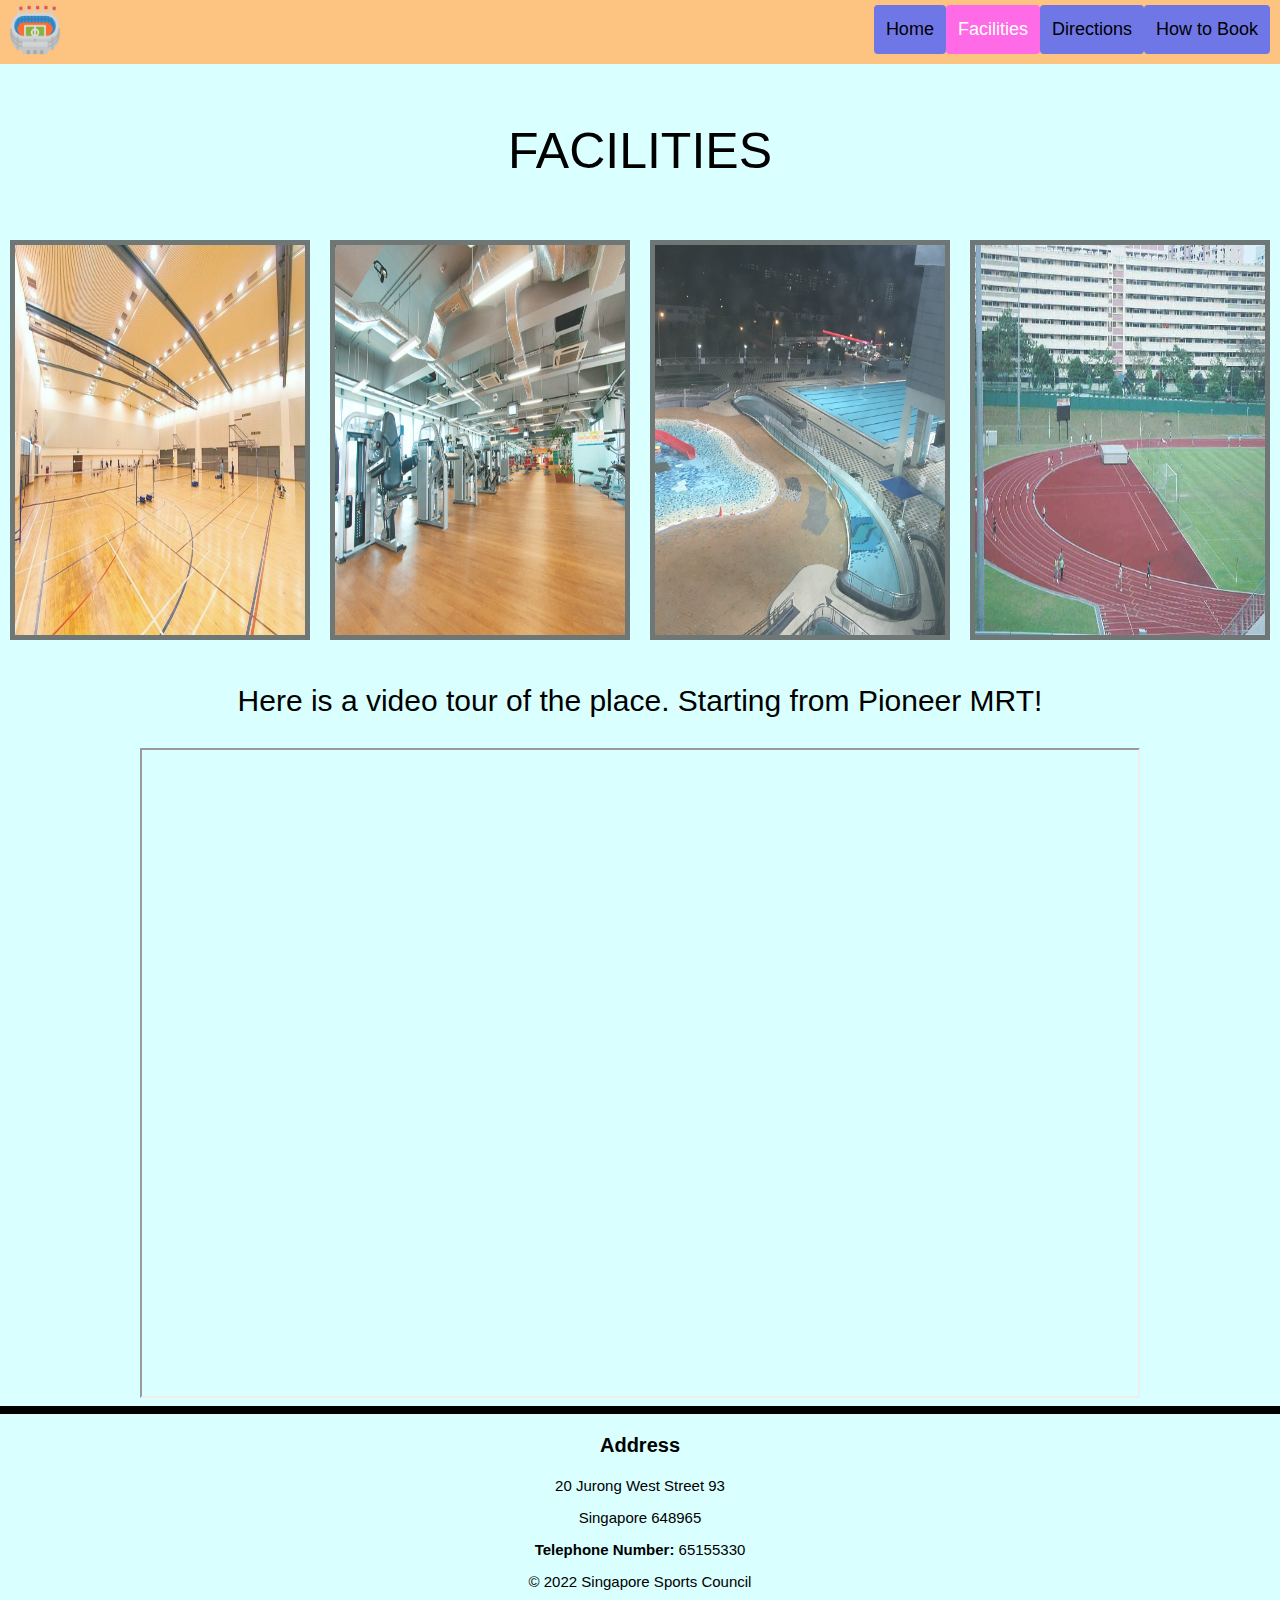
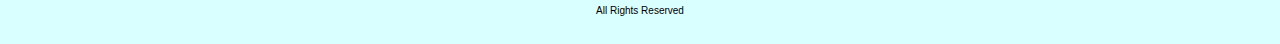
<file: page2.html>
<!DOCTYPE html>
<html>
<head>
    <meta name="viewport" content="width=device-width, initial-scale=1">
    <link rel="stylesheet" href="main.css">
    <link rel="icon" type="image/x-icon" href="stadium (1).png">
</head>
<body>
<br>
<div id="navbar">
    <img src="stadium.png" id="logo" style="border:0; width: 50px; height: 50px;">
    <div id="navbar-right">
      <a href="index.html">Home</a>
      <a class="active" href="page2.html">Facilities</a>
      <a href="page3.html">Directions</a>
      <a href="page4.html">How to Book</a>
    </div>
  </div>


  <button onclick="topFunction()" id="myBtn" title="Go to top">Top</button>
  
  <script>
  //Get the button
  var mybutton = document.getElementById("myBtn");
  
  // When the user scrolls down 20px from the top of the document, show the button
  window.onscroll = function() {scrollFunction()};
  
  function scrollFunction() {
    if (document.body.scrollTop > 20 || document.documentElement.scrollTop > 20) {
      mybutton.style.display = "block";
    } else {
      mybutton.style.display = "none";
    }
  }
  
  // When the user clicks on the button, scroll to the top of the document
  function topFunction() {
    document.body.scrollTop = 0;
    document.documentElement.scrollTop = 0;
  }
  </script>

  <br>
  <br>
  <br>
  <p style="text-align:center; font-size: 50px;">FACILITIES</p>
  <!-- The four columns -->
  <div class="row">
    <div class="column2">
      <img src="badminton court.jpg" alt="With 12 Badminton Courts, there is always space for you to play" style="width:100%" height="400" width="600" onclick="myFunction(this);">
    </div>
    <div class="column2">
      <img src="Jurong West ActiveSG Gym1.jpg" alt="With ample equipment, space and a good community, there is always the motivation to workout." style="width:100%" height="400" width="600" onclick="myFunction(this);">
    </div>
    <div class="column2">
      <img src="jurong-west-swimming.jpg" alt="With multiple swimming pools to cater to all age groups, it is the perfect spot for a family outing." style="width:100%" height="400" width="600" onclick="myFunction(this);">
    </div>
    <div class="column2">
      <img src="track and field.jpg" alt="A full size olympic track and field. A perfect place for you to go for your evening runs." style="width:100%" height="400" width="600" onclick="myFunction(this);">
    </div>
  </div>
  
  <div class="container2">
    <span onclick="this.parentElement.style.display='none'" class="closebtn">&times;</span>
    <img id="expandedImg" style="width:60%;" class="center">
    <div id="imgtext"></div>
  </div>

  <script>
    function myFunction(imgs) {
      var expandImg = document.getElementById("expandedImg");
      var imgText = document.getElementById("imgtext");
      expandImg.src = imgs.src;
      imgText.innerHTML = imgs.alt;
      expandImg.parentElement.style.display = "block";
    }
    </script>
<p style="text-align:center; font-size: 30px;">Here is a video tour of the place. Starting from Pioneer MRT!</p>


<iframe width="1000" height="650" class="center" src="https://www.youtube.com/embed/viTb_6wdlWQ?autoplay=1&mute=1">
</iframe>


  </div>
  <hr size="10" width="100%" color="black">
  <p style="text-align:center; font-size: 20px;"><b>Address</b></p>
  <p style="text-align:center; font-size: 15px;">20 Jurong West Street 93</p>
  <p style="text-align:center; font-size: 15px;">Singapore 648965</p>
  <p style="text-align:center; font-size: 15px;"><b>Telephone Number:</b> 65155330</p>
  <p style="text-align:center; font-size: 15px;">© 2022 Singapore Sports Council </p>
  <p style="text-align:center; font-size: 10px;">All Rights Reserved </p>
  
  <br>

    </body>
</html>
</file>
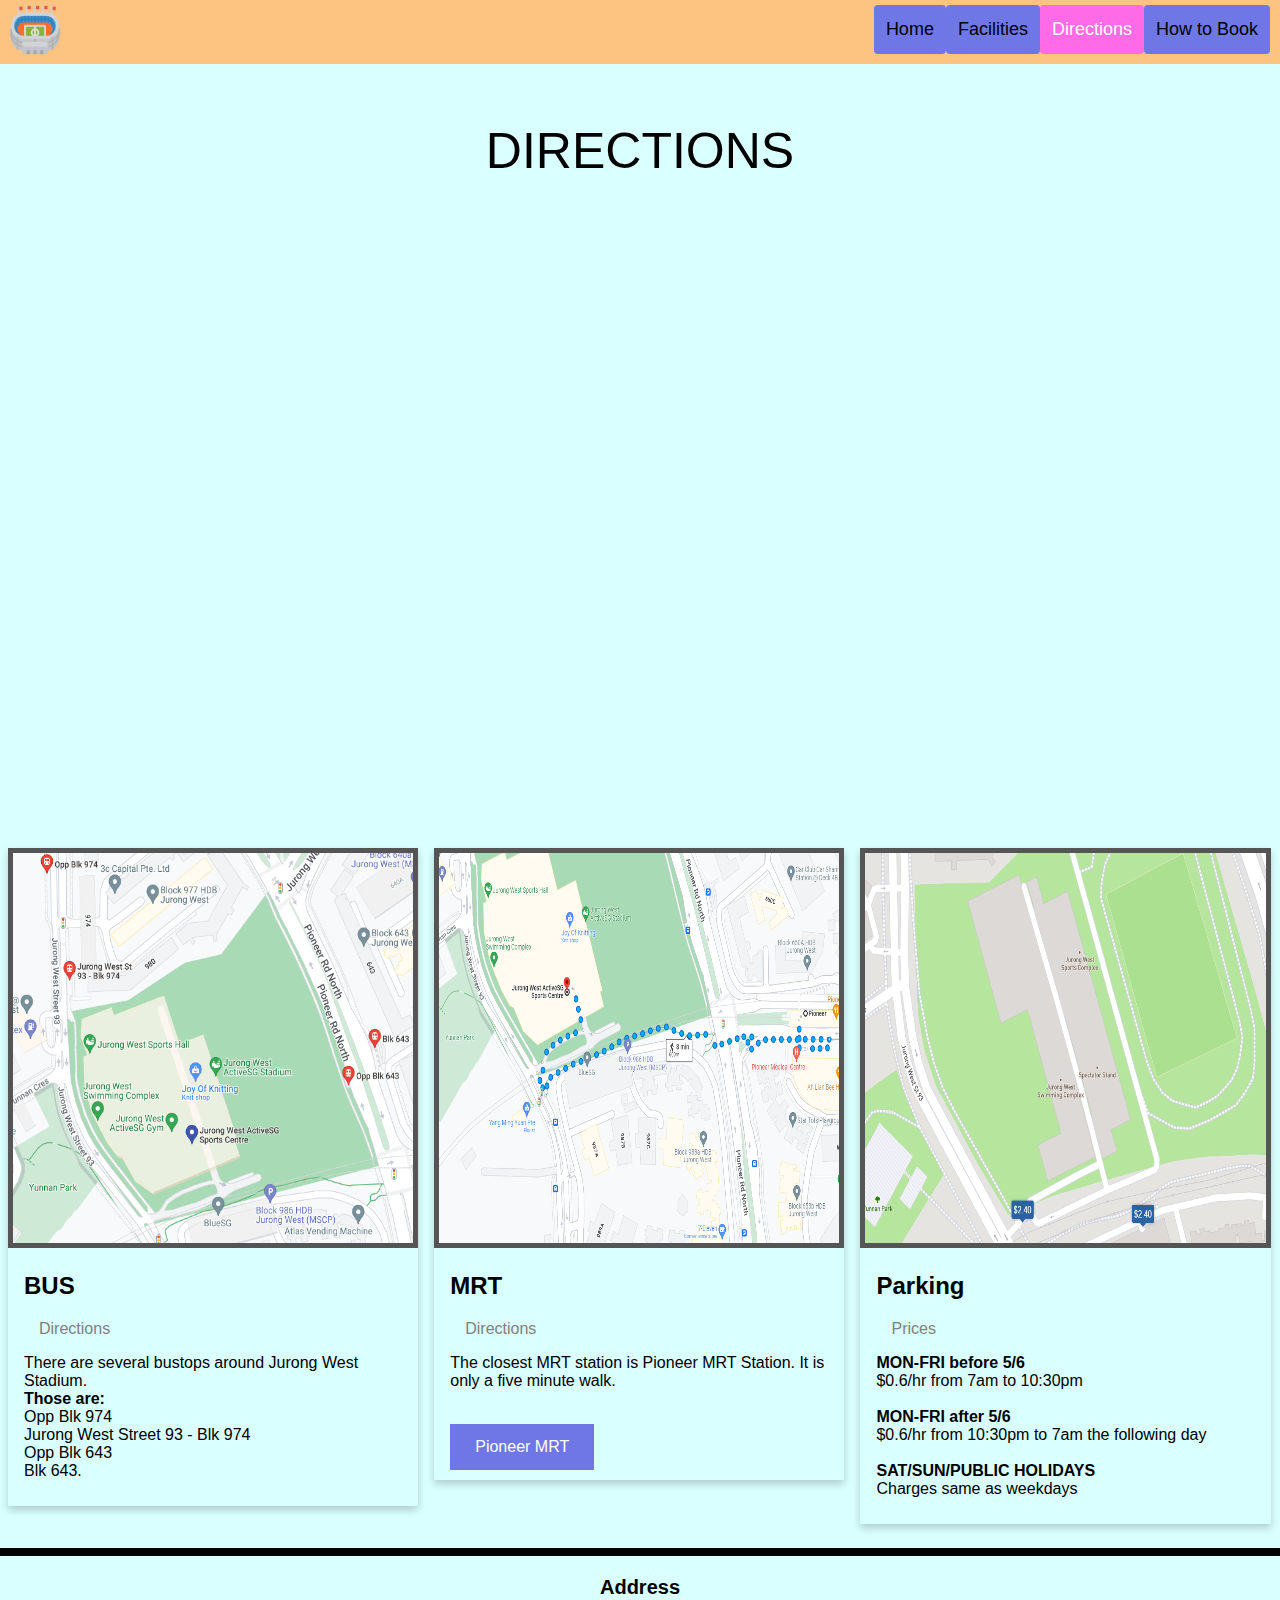
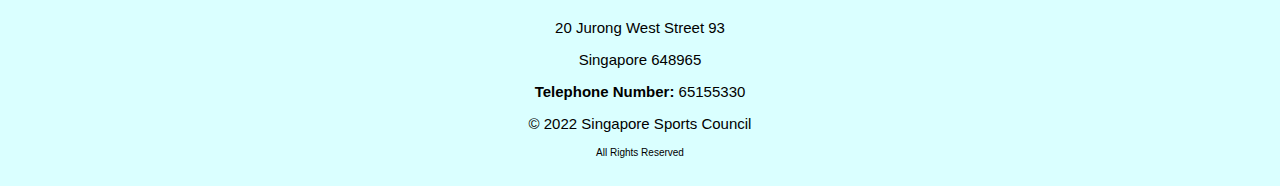
<file: page3.html>
<!DOCTYPE html>
<html>
<head>
    <link rel="stylesheet" href="main.css">
    <link rel="icon" type="image/x-icon" href="stadium (1).png">
</head>
<body>
<br>
<div id="navbar">
    <img src="stadium.png" id="logo" style="border:0; width: 50px; height: 50px;">
    <div id="navbar-right">
      <a href="index.html">Home</a>
      <a href="page2.html">Facilities</a>
      <a class="active" href="page3.html">Directions</a>
      <a href="page4.html">How to Book</a>
    </div>
  </div>


  
  <button onclick="topFunction()" id="myBtn" title="Go to top">Top</button>
  
  <script>
  //Get the button
  var mybutton = document.getElementById("myBtn");
  
  // When the user scrolls down 20px from the top of the document, show the button
  window.onscroll = function() {scrollFunction()};
  
  function scrollFunction() {
    if (document.body.scrollTop > 20 || document.documentElement.scrollTop > 20) {
      mybutton.style.display = "block";
    } else {
      mybutton.style.display = "none";
    }
  }
  
  // When the user clicks on the button, scroll to the top of the document
  function topFunction() {
    document.body.scrollTop = 0;
    document.documentElement.scrollTop = 0;
  }
  </script>
<br><br><br>
<p style="text-align:center; font-size: 50px;">DIRECTIONS</p>
  <iframe src="https://www.google.com/maps/embed?pb=!1m14!1m8!1m3!1d15954.923130353933!2d103.6941925!3d1.3378059!3m2!1i1024!2i768!4f13.1!3m3!1m2!1s0x0%3A0xd375d9c4ac268de2!2sJurong%20West%20ActiveSG%20Sports%20Centre!5e0!3m2!1sen!2ssg!4v1649407682311!5m2!1sen!2ssg" width="1000" height="600" style="border:0;" allowfullscreen="" loading="lazy" referrerpolicy="no-referrer-when-downgrade" class="center"></iframe>
  <br>
  <div class="row">
    <div class="column">
      <div class="card">
        <img src="busstop.png" alt="Bus Stops" style="width:100%" height="400" width="600">
        <div class="container">
          <h2>BUS</h2>
          <p class="title">Directions</p>
          <p>There are several bustops around Jurong West Stadium. <br> <b>Those are:</b><br>Opp Blk 974 <br>Jurong West Street 93 - Blk 974 <br>Opp Blk 643 <br>Blk 643. </p>
        </div>
      </div>
    </div>
  
    <div class="column">
      <div class="card">
        <img src="mrt.png" alt="MRT" style="width:100%" height="400" width="600">
        <div class="container">
          <h2>MRT</h2>
          <p class="title">Directions</p>
          <p>The closest MRT station is Pioneer MRT Station. It is only a five minute walk.</p>
          <br>
          <a href="http://journey.smrt.com.sg/journey/station_info/pioneer/map/" target="_blank">Pioneer MRT</a>
          <br>
        </div>
      </div>
    </div>
    
    <div class="column">
      <div class="card">
        <img src="carpark.png" alt="carpark" style="width:100%" height="400" width="600">
        <div class="container">
          <h2>Parking</h2>
          <p class="title">Prices</p>
          <p><b>MON-FRI before 5/6</b><br>$0.6/hr from 7am to 10:30pm<br><br><b>MON-FRI after 5/6</b><br>$0.6/hr from 10:30pm to 7am the following day<br><br><b>SAT/SUN/PUBLIC HOLIDAYS</b><br>Charges same as weekdays</p>
        </div>
      </div>
    </div>
  </div>
  
  <hr size="10" width="100%" color="black">
  <p style="text-align:center; font-size: 20px;"><b>Address</b></p>
  <p style="text-align:center; font-size: 15px;">20 Jurong West Street 93</p>
  <p style="text-align:center; font-size: 15px;">Singapore 648965</p>
  <p style="text-align:center; font-size: 15px;"><b>Telephone Number:</b> 65155330</p>
  <p style="text-align:center; font-size: 15px;">© 2022 Singapore Sports Council </p>
  <p style="text-align:center; font-size: 10px;">All Rights Reserved </p>
  
  <br>

</body>
</html>
</file>
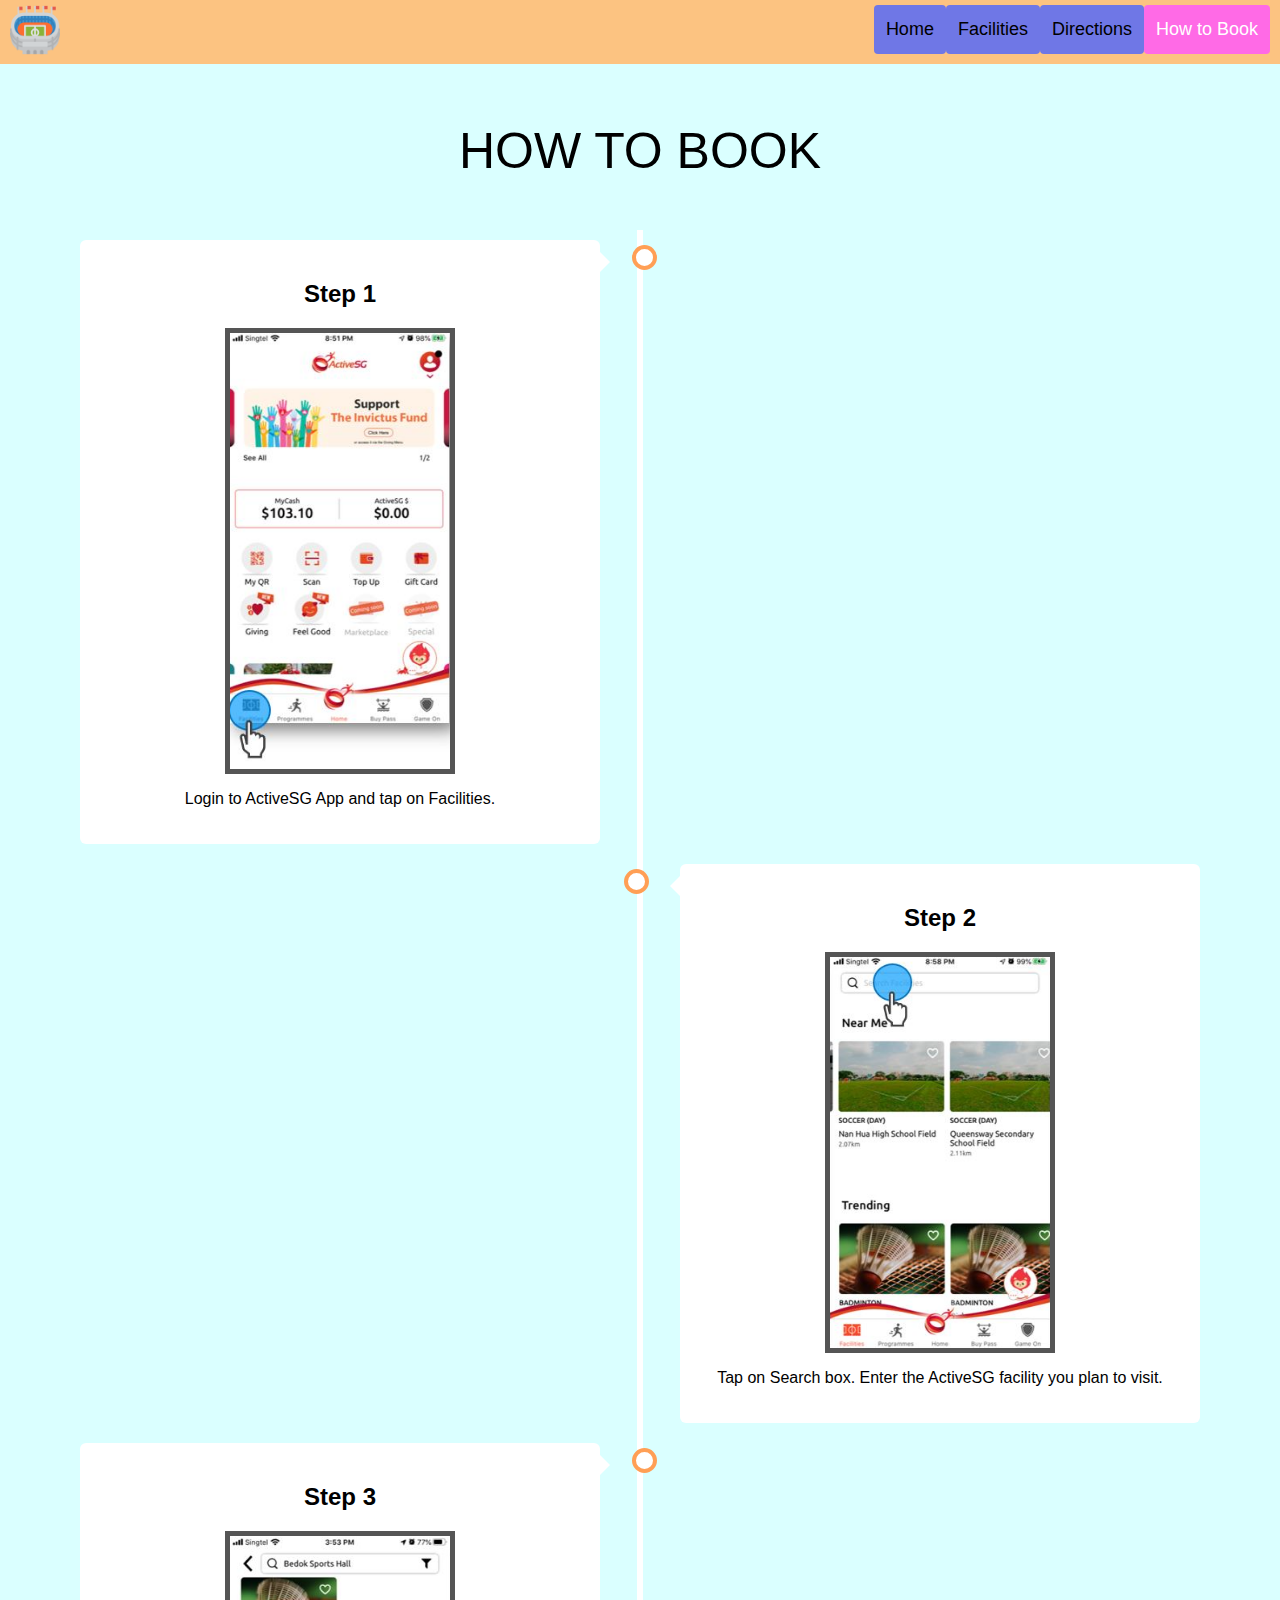
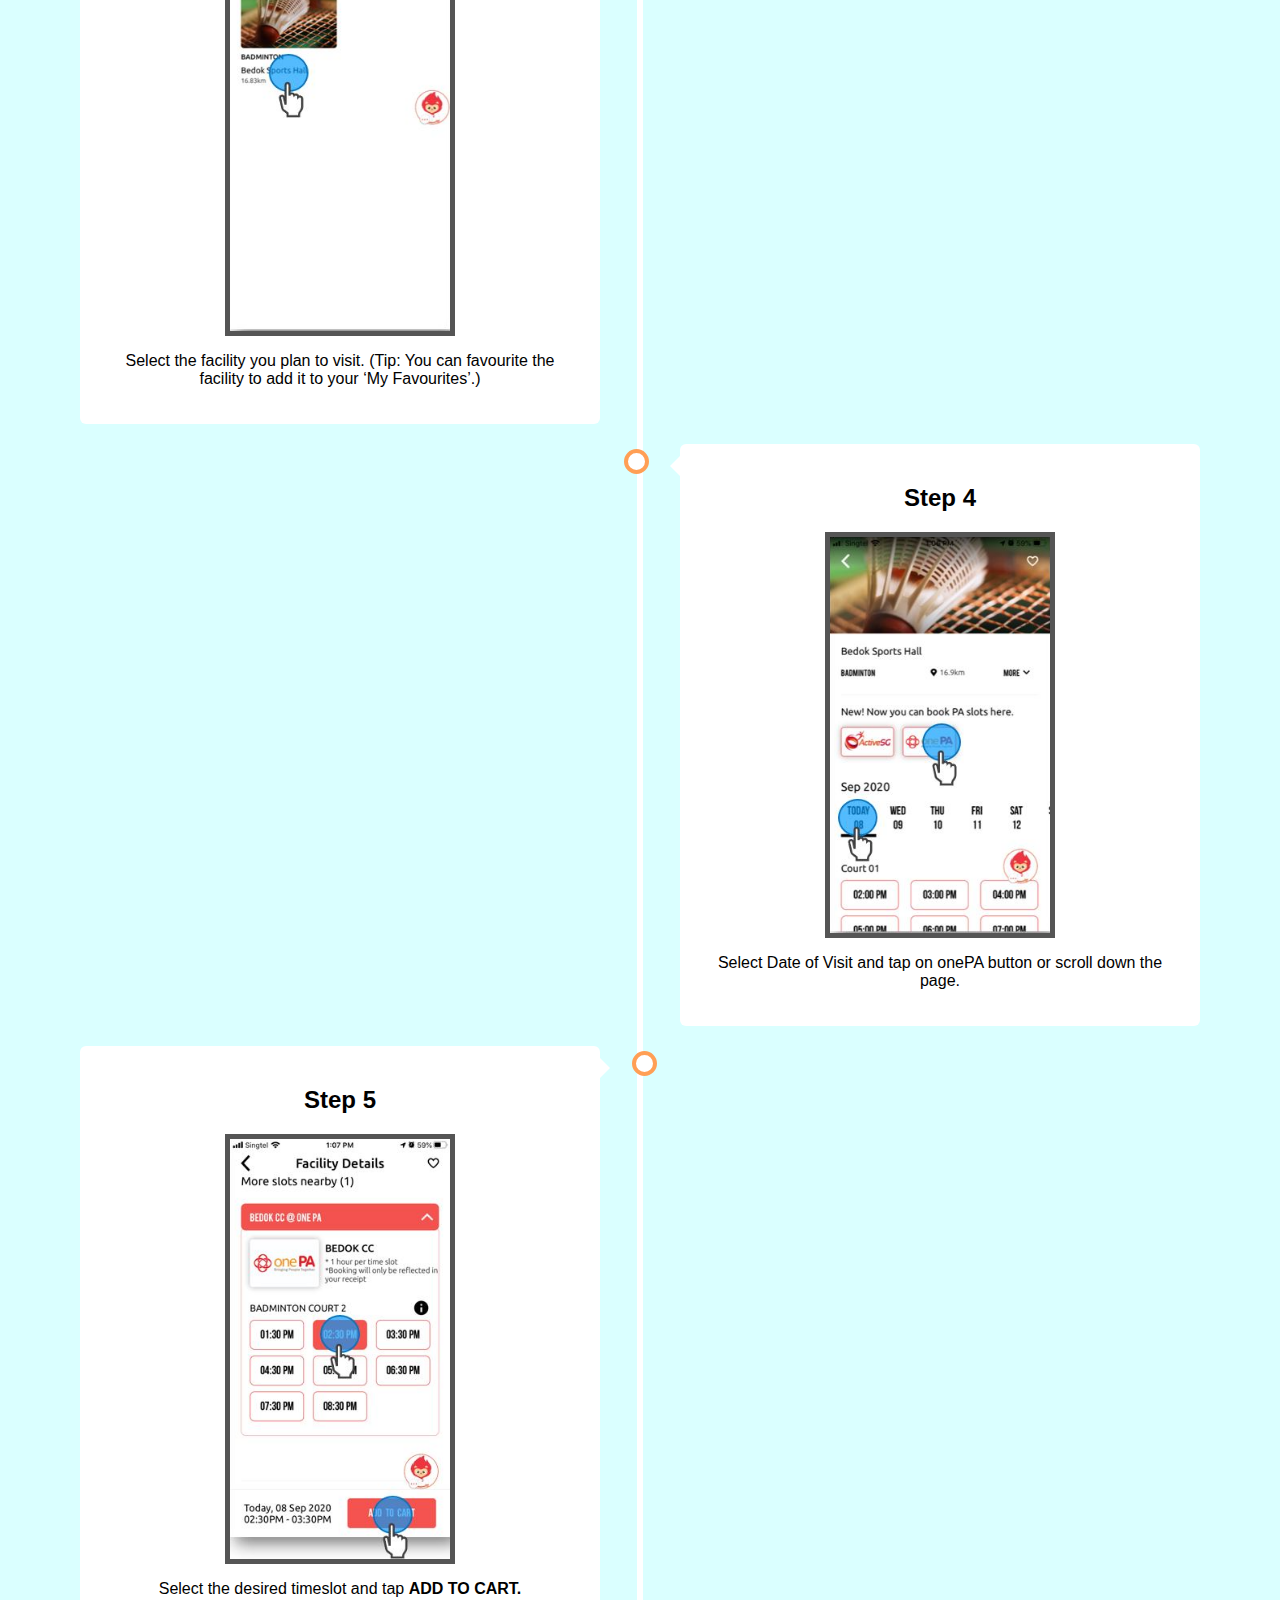
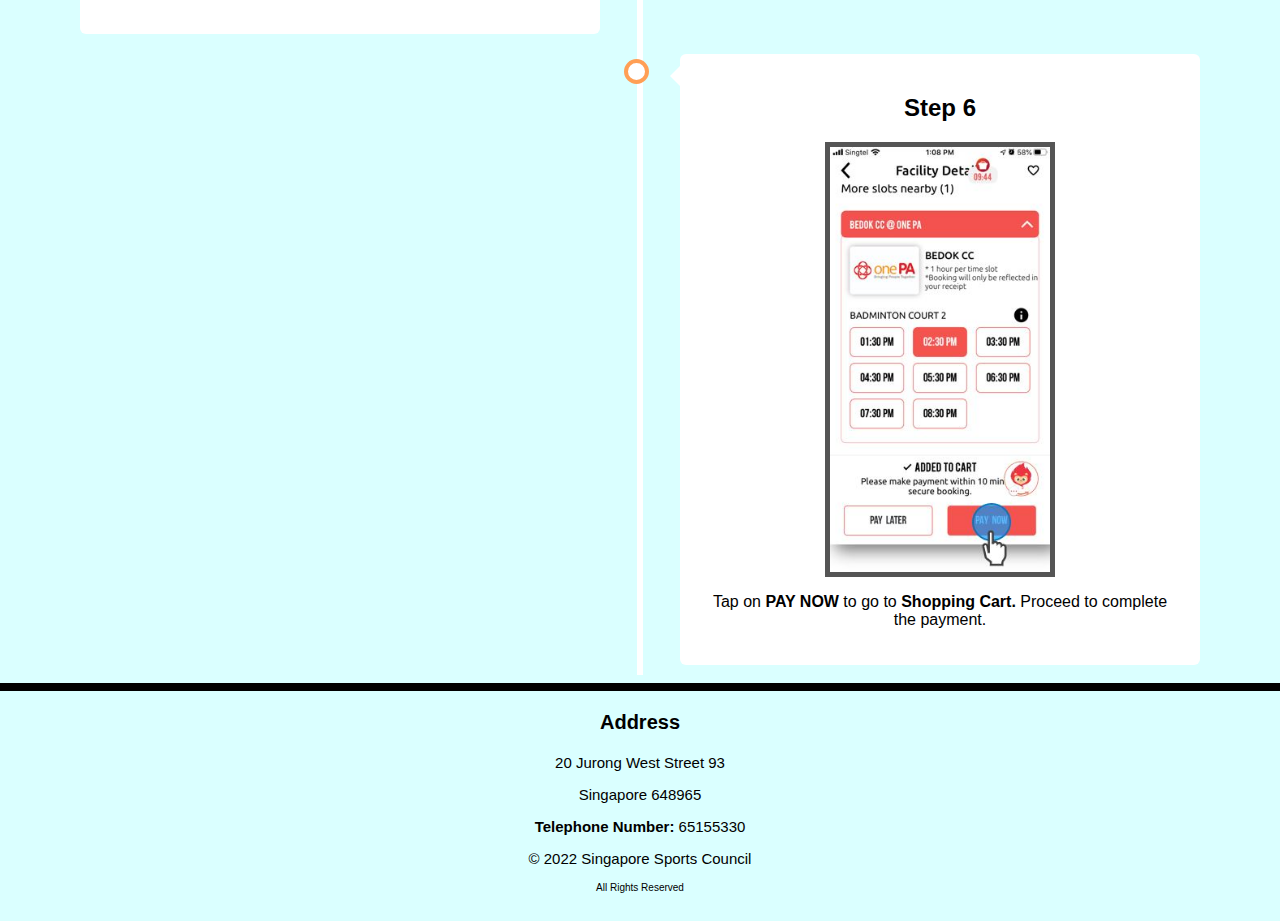
<file: page4.html>
<!DOCTYPE html>
<html>
<head>
    <link rel="stylesheet" href="main.css">
    <link rel="icon" type="image/x-icon" href="stadium (1).png">
</head>
<body>


<br>
<div id="navbar">
    <img src="stadium.png" id="logo" style="border:0; width: 50px; height: 50px;">
    <div id="navbar-right">
      <a href="index.html">Home</a>
      <a href="page2.html">Facilities</a>
      <a href="page3.html">Directions</a>
      <a class="active" href="page4.html">How to Book</a>
    </div>
  </div>
  
  <button onclick="topFunction()" id="myBtn" title="Go to top">Top</button>
  
  <script>
  //Get the button
  var mybutton = document.getElementById("myBtn");
  
  // When the user scrolls down 20px from the top of the document, show the button
  window.onscroll = function() {scrollFunction()};
  
  function scrollFunction() {
    if (document.body.scrollTop > 20 || document.documentElement.scrollTop > 20) {
      mybutton.style.display = "block";
    } else {
      mybutton.style.display = "none";
    }
  }
  
  // When the user clicks on the button, scroll to the top of the document
  function topFunction() {
    document.body.scrollTop = 0;
    document.documentElement.scrollTop = 0;
  }
  </script>
  <br><br><br>
  <p style="text-align:center; font-size: 50px;">HOW TO BOOK</p>

<div class="timeline">
    <div class="container4 left">
      <div class="content4">
        <h2 style="text-align:center;">Step 1</h2>
        <img src="step1.png" alt="Step1" style="width:50%; height: 50%;" class="center">
        <p style="text-align:center;">Login to ActiveSG App and tap on Facilities.</p>
      </div>
    </div>
    <div class="container4 right">
      <div class="content4">
        <h2 style="text-align:center;">Step 2</h2>
        <img src="step2.png" alt="Step2" style="width:50%; height: 50%;" class="center">
        <p style="text-align:center;">Tap on Search box. Enter the ActiveSG facility you plan to visit.</p>
        </div>
    </div>
    <div class="container4 left">
      <div class="content4">
        <h2 style="text-align:center;">Step 3</h2>
        <img src="step3.png" alt="Step3" style="width:50%; height: 50%;" class="center">
        <p style="text-align:center;">Select the facility you plan to visit. (Tip: You can favourite the facility to add it to your ‘My Favourites’.)</p>
        </div>
    </div>
    <div class="container4 right">
      <div class="content4">
        <h2 style="text-align:center;">Step 4</h2>
        <img src="step5.png" alt="Step4" style="width:50%; height: 50%;" class="center">
        <p style="text-align:center;">Select Date of Visit and tap on onePA button or scroll down the page.</p>
        </div>
    </div>
    <div class="container4 left">
      <div class="content4">
        <h2 style="text-align:center;">Step 5</h2>
        <img src="step6.png" alt="Step5" style="width:50%; height: 50%;" class="center">
        <p style="text-align:center;">Select the desired timeslot and tap <b>ADD TO CART.</b></p>
        </div>
    </div>
    <div class="container4 right">
      <div class="content4">
        <h2 style="text-align:center;">Step 6</h2>
        <img src="step7.png" alt="Step6" style="width:50%; height: 50%;" class="center">
        <p style="text-align:center;">Tap on <b>PAY NOW</b> to go to <b>Shopping Cart.</b> Proceed to complete the payment.</p>
        </div>
    </div>
  </div>
  <hr size="10" width="100%" color="black">
  <p style="text-align:center; font-size: 20px;"><b>Address</b></p>
  <p style="text-align:center; font-size: 15px;">20 Jurong West Street 93</p>
  <p style="text-align:center; font-size: 15px;">Singapore 648965</p>
  <p style="text-align:center; font-size: 15px;"><b>Telephone Number:</b> 65155330</p>
  <p style="text-align:center; font-size: 15px;">© 2022 Singapore Sports Council </p>
  <p style="text-align:center; font-size: 10px;">All Rights Reserved </p>
  
  <br>

    </body>
</html>
</file>
<file: main.css>
* {box-sizing: border-box;}


body, html {
    height: 100%;
    margin: 0;
    font-family: Arial, Helvetica, sans-serif;
    background-color: rgb(218, 255, 255);
  }

  #navbar {
    overflow: hidden;
    background-color:rgb(252, 195, 129);
    padding: 5px 10px;
    transition: 0.4s;
    position: fixed;
    width: 100%;
    top: 0;
    z-index: 99;
  }
  
  #navbar a {
    float: left;
    color: black;
    text-align: center;
    padding: 12px;
    text-decoration: none;
    font-size: 18px; 
    line-height: 25px;
    border-radius: 4px;
  }
  
  #navbar #logo {
    font-size: 35px;
    font-weight: bold;
    transition: 0.4s;
  }
  
  #navbar a:hover {
    background-color: rgb(121, 239, 255);
    color: black;
    font-weight: bold;
  }
  
  #navbar a.active {
    background-color: rgb(255, 106, 230);
    color: white;
  }
  
  #navbar-right {
    float: right;
  }
  
  @media screen and (max-width: 580px) {
    #navbar {
      padding: 20px 10px !important;
    }
    #navbar a {
      float: none;
      display: block;
      text-align: left;
    }
    #navbar-right {
      float: none;
    }
  }
  
  .main {
    padding: 16px;
    margin-top: 30px;
    height: 1500px; 
  }
  
  * {
    box-sizing: border-box;
  }
  
  .bg-image {
    background-image: url("Jurong_West_Stadium\ Background.jpg");
    
    filter: blur(8px);
    -webkit-filter: blur(8px);
    
    height: 100%; 
    
    background-position: center;
    background-repeat: no-repeat;
    background-size: cover;
  }

  .bg-text {
    background-color: rgb(0,0,0); 
    background-color: rgba(0,0,0, 0.4); 
    color: white;
    font-weight: bold;
    border: 3px solid #f1f1f1;
    top: 50%;
    left: 50%;
    transform: translate(-50%, -50%);
    z-index: 2;
    width: 60%;
    padding: 20px;
    text-align: center;
    position: absolute;
  }

  .information-text {
      text-align: center;
      color: rgb(0, 0, 0);
      text-align: center;
      font-size: 30px;
  }

  .center {
    display: block;
    margin-left: auto;
    margin-right: auto;
  }

  html {
    box-sizing: border-box;
  }
  
  *, *:before, *:after {
    box-sizing: inherit;
  }
  
  .column {
    float: left;
    width: 33.3%;
    margin-bottom: 16px;
    padding: 0 8px;
  }
  
  @media screen and (max-width: 650px) {
    .column {
      width: 100%;
      display: block;
    }
  }
  
  .card {
    box-shadow: 0 4px 8px 0 rgba(0, 0, 0, 0.2);
  }
  
  .container {
    padding: 0 16px;
    padding-bottom: 10px;
  }
  
  .container::after, .row::after {
    content: "";
    clear: both;
    display: table;
  }
  
  .title {
    color: grey;
    padding-left: 15px;
  }
  
  .button {
    border: none;
    outline: 0;
    display: inline-block;
    padding: 8px;
    color: white;
    background-color: #000;
    text-align: center;
    cursor: pointer;
    width: 100%;
  }
  
  .button:hover {
    background-color: #555;
  }

  img {
    border: 5px solid #555;
  }


/* The grid: Four equal columns that floats next to each other */
.column2 {
    float: left;
    width: 25%;
    padding: 10px;
  }
  
  /* Style the images inside the grid */
  .column2 img {
    opacity: 0.8; 
    cursor: pointer; 
  }
  
  .column2 img:hover {
    opacity: 1;
  }
  
  /* Clear floats after the columns */
  .row:after {
    content: "";
    display: table;
    clear: both;
  }
  
  /* The expanding image container */
  .container2 {
    position: relative;
    display: none;
  }
  
  /* Expanding image text */
  #imgtext {
    position: absolute;
    top: 15px;
    left: 400px;
    color: white;
    font-size: 20px;
    background-color: black;
    padding-left: 40px;
    padding-right: 40px;
    padding-top: 40px;
    padding-bottom: 40px;
  }
  
  /* Closable button inside the expanded image */
  .closebtn {
    position: absolute;
    top: 10px;
    right: 15px;
    color: white;
    font-size: 35px;
    cursor: pointer;
  }
  
/* The actual timeline (the vertical ruler) */
.timeline {
    position: relative;
    max-width: 1200px;
    margin: 0 auto;
  }
  
  /* The actual timeline (the vertical ruler) */
  .timeline::after {
    content: '';
    position: absolute;
    width: 6px;
    background-color: white;
    top: 0;
    bottom: 0;
    left: 50%;
    margin-left: -3px;
  }
  
  /* Container around content */
  .container4 {
    padding: 10px 40px;
    position: relative;
    background-color: inherit;
    width: 50%;
  }
  
  /* The circles on the timeline */
  .container4::after {
    content: '';
    position: absolute;
    width: 25px;
    height: 25px;
    right: -17px;
    background-color: white;
    border: 4px solid #FF9F55;
    top: 15px;
    border-radius: 50%;
    z-index: 1;
  }
  
  /* Place the container to the left */
  .left {
    left: 0;
  }
  
  /* Place the container to the right */
  .right {
    left: 50%;
  }
  
  /* Add arrows to the left container (pointing right) */
  .left::before {
    content: " ";
    height: 0;
    position: absolute;
    top: 22px;
    width: 0;
    z-index: 1;
    right: 30px;
    border: medium solid white;
    border-width: 10px 0 10px 10px;
    border-color: transparent transparent transparent white;
  }
  
  /* Add arrows to the right container (pointing left) */
  .right::before {
    content: " ";
    height: 0;
    position: absolute;
    top: 22px;
    width: 0;
    z-index: 1;
    left: 30px;
    border: medium solid white;
    border-width: 10px 10px 10px 0;
    border-color: transparent white transparent transparent;
  }
  
  /* Fix the circle for containers on the right side */
  .right::after {
    left: -16px;
  }
  
  /* The actual content */
  .content4 {
    padding: 20px 30px;
    background-color: white;
    position: relative;
    border-radius: 6px;
  }
  
  /* Media queries - Responsive timeline on screens less than 600px wide */
  @media screen and (max-width: 600px) {
    /* Place the timelime to the left */
    .timeline::after {
    left: 31px;
    }
    
    /* Full-width containers */
    .container4 {
    width: 100%;
    padding-left: 70px;
    padding-right: 25px;
    }
    
    /* Make sure that all arrows are pointing leftwards */
    .container4::before {
    left: 60px;
    border: medium solid white;
    border-width: 10px 10px 10px 0;
    border-color: transparent white transparent transparent;
    }
  
    /* Make sure all circles are at the same spot */
    .left::after, .right::after {
    left: 15px;
    }
    
    /* Make all right containers behave like the left ones */
    .right {
    left: 0%;
    }
  }
  
#myBtn {
    display: none;
    position: fixed;
    bottom: 20px;
    right: 30px;
    z-index: 99;
    font-size: 18px;
    border: none;
    outline: none;
    background-color: rgb(252, 195, 129);
    color: rgb(0, 0, 0);
    cursor: pointer;
    padding: 15px;
    border-radius: 4px;
  }
  
  #myBtn:hover {
    background-color: #555;
    padding-bottom: 10px;
  }

  a:link, a:visited {
    background-color: #6f77e6;
    color: white;
    padding: 14px 25px;
    text-align: center;
    text-decoration: none;
    display: inline-block;
  }
  
  a:hover, a:active {
    background-color: rgb(108, 105, 252);
  }
</file>
